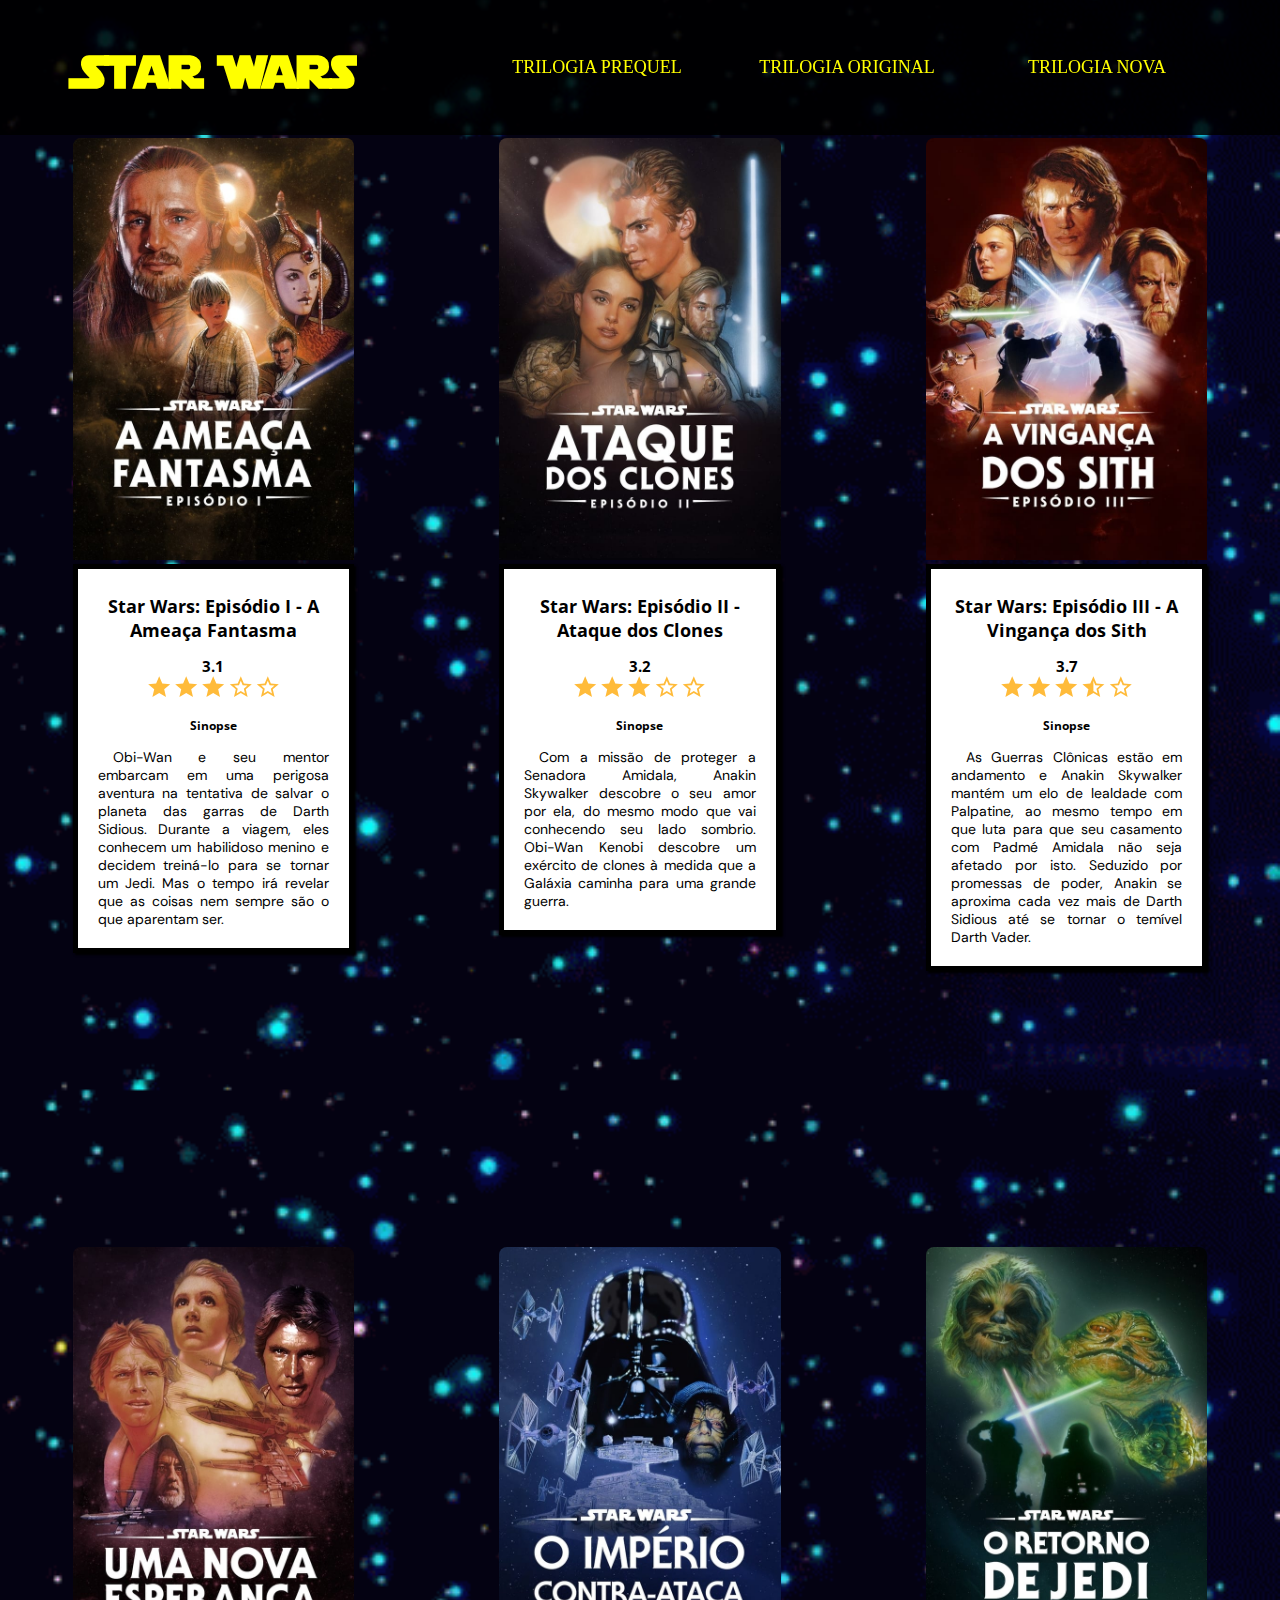
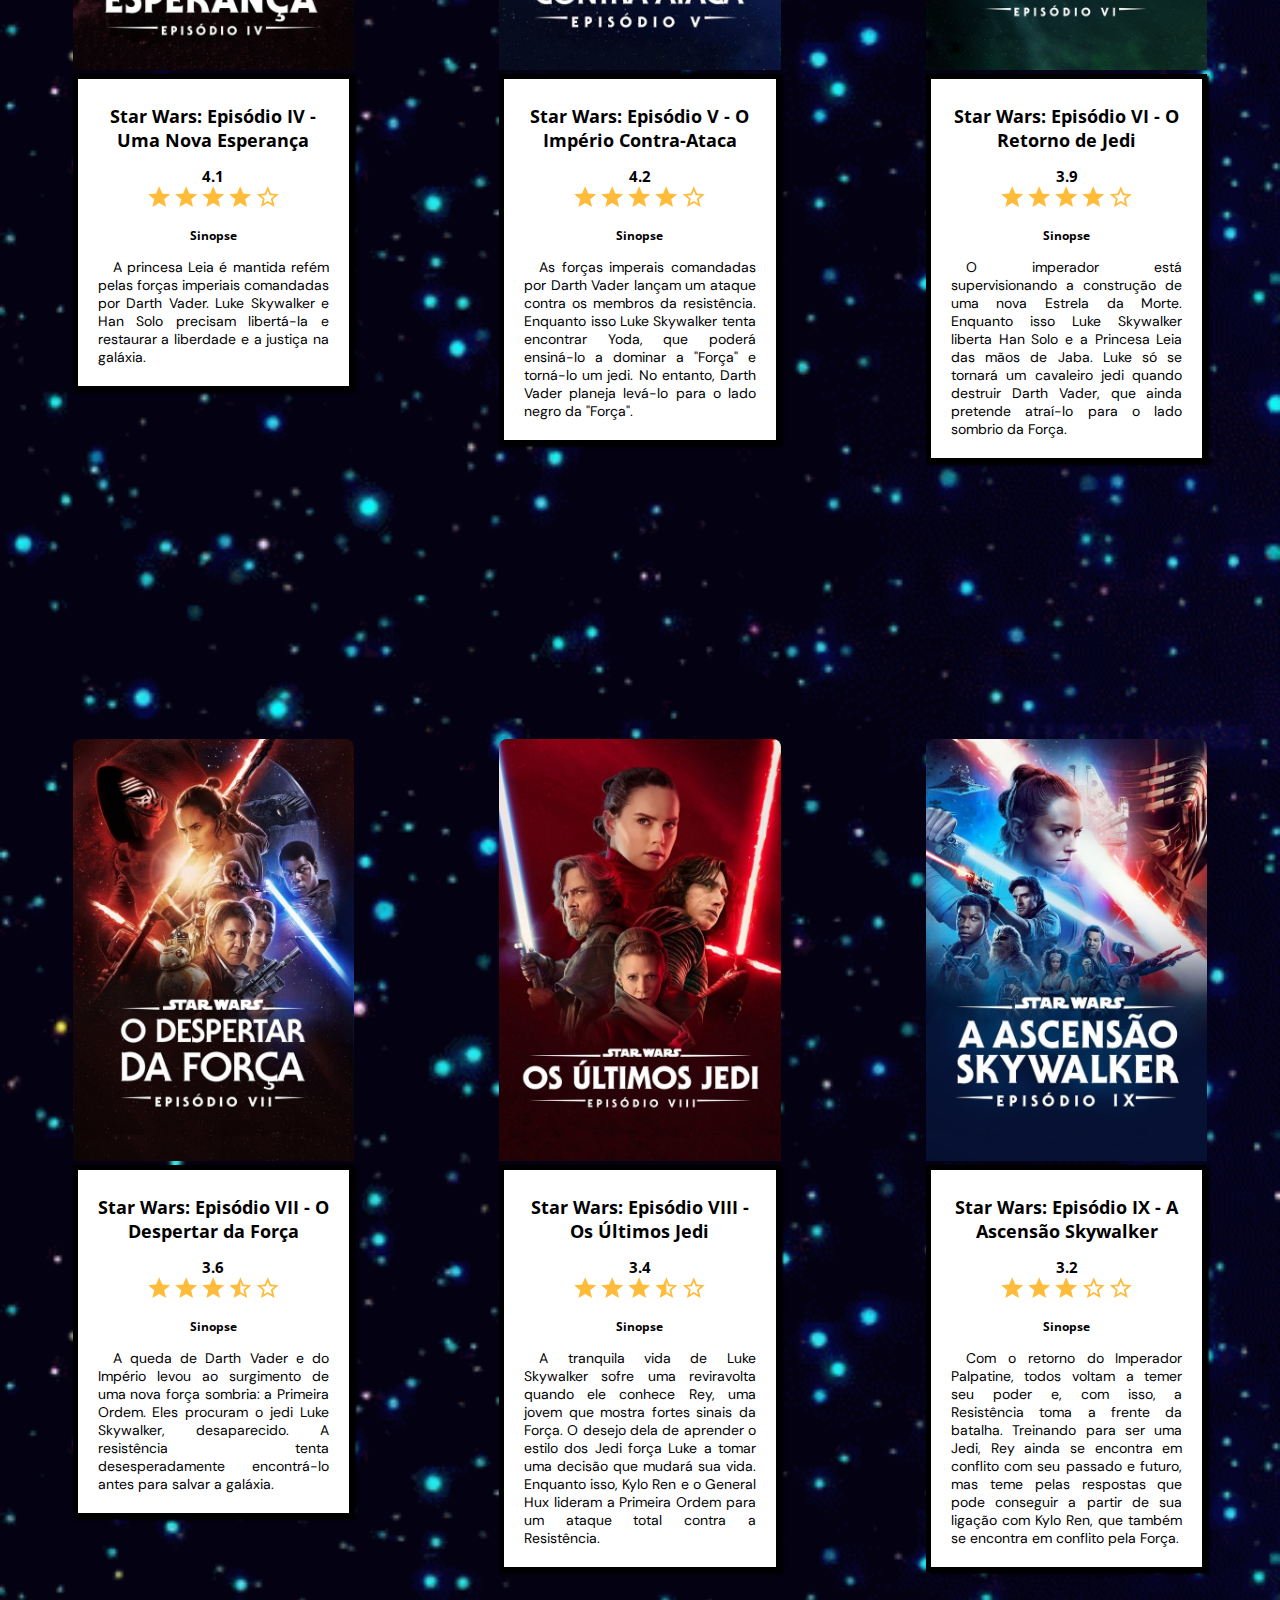
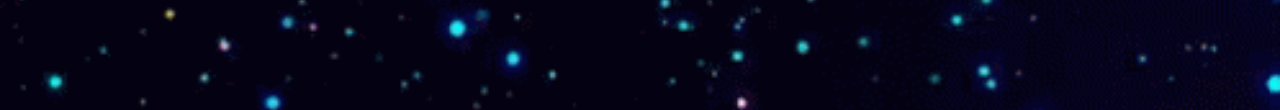
<file: index.html>
<!DOCTYPE html>
<html lang="pt-br">
  <head>
    <meta charset="UTF-8" />
    <meta http-equiv="X-UA-Compatible" content="IE=edge" />
    <meta name="viewport" content="width=device-width, initial-scale=1.0" />
    <title>Star Wars</title>
    <link rel="stylesheet" href="css/style.css">
    <link rel="stylesheet" href="css/responsivo.css">
  </head>
  <body>
    <header>
        <div>
            <h1>Star Wars</h1>
            <nav>
              <ul>
                <li><a href="#prequel-trilogy">Trilogia Prequel</a></li>
                <li><a href="#original-trilogy">Trilogia Original</a></li>
                <li><a href="#new-trilogy">Trilogia Nova</a></li>
              </ul>
            </nav>
        </div>
      </div>
    </header>
    <main id="container">
        <section id="prequel-trilogy">
            <article id="star-wars-1">
              <div class="movie-card">
                <a href="https://www.youtube.com/watch?v=bHFtOzvRHEk" target="_blank"><img src="img/star-wars-1.jpg" alt="Pôster do Star Wars 1" /></a>
                <div class="movie-card-description">
                  <h3>Star Wars: Episódio I - A Ameaça Fantasma</h3>
                  <div class="movie-card-description-bottom">
                    <h4>3.1</h4>
                    <div>
                      <img src="img/star-full.svg" alt="" />
                      <img src="img/star-full.svg" alt="" />
                      <img src="img/star-full.svg" alt="" />
                      <img src="img/star-empty.svg" alt="" />
                      <img src="img/star-empty.svg" alt="" />
                    </div>
                    <h5>Sinopse</h5>
                    <p>
                      Obi-Wan e seu mentor embarcam em uma perigosa aventura na tentativa de salvar o planeta das garras de Darth Sidious. Durante a viagem, eles conhecem um habilidoso menino e decidem treiná-lo para se tornar um Jedi. Mas o tempo irá revelar que as coisas nem sempre são o que aparentam ser.
                    </p>
                  </div>
                </div>
              </div>
            </article>
            <article id="star-wars-2">
              <div class="movie-card">
                <a href="https://www.youtube.com/watch?v=P1IZVrHW7Cs" target="_blank"><img src="img/star-wars-2.jpg" alt="Pôster do Star Wars 2" /></a>
                <div class="movie-card-description">
                  <h3>Star Wars: Episódio II - Ataque dos Clones</h3>
                  <div class="movie-card-description-bottom">
                    <h4>3.2</h4>
                    <div>
                      <img src="img/star-full.svg" alt="" />
                      <img src="img/star-full.svg" alt="" />
                      <img src="img/star-full.svg" alt="" />
                      <img src="img/star-empty.svg" alt="" />
                      <img src="img/star-empty.svg" alt="" />
                    </div>
                    <h5>Sinopse</h5>
                    <p>
                      Com a missão de proteger a Senadora Amidala, Anakin Skywalker
                      descobre o seu amor por ela, do mesmo modo que vai conhecendo
                      seu lado sombrio. Obi-Wan Kenobi descobre um exército de clones
                      à medida que a Galáxia caminha para uma grande guerra.
                    </p>
                  </div>
                </div>
              </div>
            </article>
            <article id="star-wars-3">
              <div class="movie-card">
                <a href="https://www.youtube.com/watch?v=AYI792USOMY" target="_blank"><img src="img/star-wars-3.jpg" alt="Pôster do Star Wars 3" /></a>
                <div class="movie-card-description">
                  <h3>Star Wars: Episódio III - A Vingança dos Sith</h3>
                  <div class="movie-card-description-bottom">
                    <h4>3.7</h4>
                    <div>
                      <img src="img/star-full.svg" alt="" />
                      <img src="img/star-full.svg" alt="" />
                      <img src="img/star-full.svg" alt="" />
                      <img src="img/star-half.svg" alt="" />
                      <img src="img/star-empty.svg" alt="" />
                    </div>
                    <h5>Sinopse</h5>
                    <p>
                      As Guerras Clônicas estão em andamento e Anakin Skywalker
                      mantém um elo de lealdade com Palpatine, ao mesmo tempo em que
                      luta para que seu casamento com Padmé Amidala não seja afetado
                      por isto. Seduzido por promessas de poder, Anakin se
                      aproxima cada vez mais de Darth Sidious até se tornar o temível
                      Darth Vader.
                    </p>
                  </div>
                </div>
              </div>
            </article>
        </section>
        <section id="original-trilogy">
            <article id="star-wars-4">
              <div class="movie-card">
                <a href="https://www.youtube.com/watch?v=Po1Z_X0FpzY" target="_blank"><img src="img/star-wars-4.jpg" alt="Pôster do Star Wars 4" /></a>
                <div class="movie-card-description">
                  <h3>Star Wars: Episódio IV - Uma Nova Esperança</h3>
                  <div class="movie-card-description-bottom">
                    <h4>4.1</h4>
                    <div>
                      <img src="img/star-full.svg" alt="" />
                      <img src="img/star-full.svg" alt="" />
                      <img src="img/star-full.svg" alt="" />
                      <img src="img/star-full.svg" alt="" />
                      <img src="img/star-empty.svg" alt="" />
                    </div>
                    <h5>Sinopse</h5>
                    <p>
                      A princesa Leia é mantida refém pelas forças imperiais
                      comandadas por Darth Vader. Luke Skywalker e Han Solo precisam
                      libertá-la e restaurar a liberdade e a justiça na galáxia.
                    </p>
                  </div>
                </div>
              </div>
            </article>
            <article id="star-wars-5">
              <div class="movie-card">
                <a href="https://www.youtube.com/watch?v=Y34C-ZPoWVQ" target="_blank"><img src="img/star-wars-5.jpg" alt="Pôster do Star Wars 5" /></a>
                <div class="movie-card-description">
                  <h3>Star Wars: Episódio V - O Império Contra-Ataca</h3>
                  <div class="movie-card-description-bottom">
                    <h4>4.2</h4>
                    <div>
                      <img src="img/star-full.svg" alt="" />
                      <img src="img/star-full.svg" alt="" />
                      <img src="img/star-full.svg" alt="" />
                      <img src="img/star-full.svg" alt="" />
                      <img src="img/star-empty.svg" alt="" />
                    </div>
                    <h5>Sinopse</h5>
                    <p>
                      As forças imperais comandadas por Darth Vader lançam um ataque
                      contra os membros da resistência.
                      Enquanto isso Luke Skywalker tenta encontrar Yoda, que
                      poderá ensiná-lo a dominar a "Força" e torná-lo um
                      jedi. No entanto, Darth Vader planeja levá-lo para o lado negro
                      da "Força".
                    </p>
                  </div>
                </div>
              </div>
            </article>
            <article id="star-wars-6">
              <div class="movie-card">
                <a href="https://www.youtube.com/watch?v=T0_ttlBLd9g" target="_blank"><img src="img/star-wars-6.jpg" alt="Pôster do Star Wars 6" /></a>
                <div class="movie-card-description">
                  <h3>Star Wars: Episódio VI - O Retorno de Jedi</h3>
                  <div class="movie-card-description-bottom">
                    <h4>3.9</h4>
                    <div>
                      <img src="img/star-full.svg" alt="" />
                      <img src="img/star-full.svg" alt="" />
                      <img src="img/star-full.svg" alt="" />
                      <img src="img/star-full.svg" alt="" />
                      <img src="img/star-empty.svg" alt="" />
                    </div>
                    <h5>Sinopse</h5>
                    <p>
                      O imperador está supervisionando a construção de uma nova
                      Estrela da Morte. Enquanto isso Luke Skywalker liberta Han Solo
                      e a Princesa Leia das mãos de Jaba. Luke só se tornará um
                      cavaleiro jedi quando destruir Darth Vader, que ainda pretende
                      atraí-lo para o lado sombrio da Força.
                    </p>
                  </div>
                </div>
              </div>
            </article>
        </section>
        <section id="new-trilogy">
            <article id="star-wars-7">
              <div class="movie-card">
                <a href="https://www.youtube.com/watch?v=4r0287tUEgk" target="_blank"><img src="img/star-wars-7.jpg" alt="Pôster do Star Wars 7" /></a>
                <div class="movie-card-description">
                  <h3>Star Wars: Episódio VII - O Despertar da Força</h3>
                  <div class="movie-card-description-bottom">
                    <h4>3.6</h4>
                    <div>
                      <img src="img/star-full.svg" alt="" />
                      <img src="img/star-full.svg" alt="" />
                      <img src="img/star-full.svg" alt="" />
                      <img src="img/star-half.svg" alt="" />
                      <img src="img/star-empty.svg" alt="" />
                    </div>
                    <h5>Sinopse</h5>
                    <p>
                      A queda de Darth Vader e do Império levou ao surgimento de uma
                      nova força sombria: a Primeira Ordem. Eles procuram o jedi Luke
                      Skywalker, desaparecido. A resistência tenta desesperadamente
                      encontrá-lo antes para salvar a galáxia.
                    </p>
                  </div>
                </div>
              </div>
            </article>
            <article id="star-wars-8">
              <div class="movie-card">
                <a href="https://www.youtube.com/watch?v=7Ieigpxyrgo" target="_blank"><img src="img/star-wars-8.jpg" alt="Pôster do Star Wars 8" /></a>
                <div class="movie-card-description">
                  <h3>Star Wars: Episódio VIII - Os Últimos Jedi</h3>
                  <div class="movie-card-description-bottom">
                    <h4>3.4</h4>
                    <div>
                      <img src="img/star-full.svg" alt="" />
                      <img src="img/star-full.svg" alt="" />
                      <img src="img/star-full.svg" alt="" />
                      <img src="img/star-half.svg" alt="" />
                      <img src="img/star-empty.svg" alt="" />
                    </div>
                    <h5>Sinopse</h5>
                    <p>
                      A tranquila vida de Luke Skywalker sofre uma
                      reviravolta quando ele conhece Rey, uma jovem que mostra fortes
                      sinais da Força. O desejo dela de aprender o estilo dos Jedi
                      força Luke a tomar uma decisão que mudará sua vida.
                      Enquanto isso, Kylo Ren e o General Hux lideram a Primeira Ordem
                      para um ataque total contra a Resistência.
                    </p>
                  </div>
                </div>
              </div>
            </article>
            <article id="star-wars-9">
              <div class="movie-card">
                <a href="https://www.youtube.com/watch?v=eQb14h6aL-M" target="_blank"><img src="img/star-wars-9.jpg" alt="Pôster do Star Wars 9" /></a>
                <div class="movie-card-description">
                  <h3>Star Wars: Episódio IX - A Ascensão Skywalker</h3>
                  <div class="movie-card-description-bottom">
                    <h4>3.2</h4>
                    <div>
                      <img src="img/star-full.svg" alt="" />
                      <img src="img/star-full.svg" alt="" />
                      <img src="img/star-full.svg" alt="" />
                      <img src="img/star-empty.svg" alt="" />
                      <img src="img/star-empty.svg" alt="" />
                    </div>
                    <h5>Sinopse</h5>
                    <p>
                      Com o retorno do Imperador Palpatine, todos voltam a temer seu
                      poder e, com isso, a Resistência toma a frente da batalha. Treinando para ser uma
                      Jedi, Rey ainda se encontra em conflito com seu
                      passado e futuro, mas teme pelas respostas que pode conseguir a
                      partir de sua ligação com Kylo Ren, que
                      também se encontra em conflito pela Força.
                    </p>
                  </div>
                </div>
              </div>
            </article>
        </section>
    </main>
  </body>
</html>
</file>
<file: css/style.css>
@import url('https://fonts.googleapis.com/css2?family=DM+Sans:wght@400;700&family=Merriweather:wght@300&family=Montserrat:wght@200&family=Open+Sans:ital,wght@0,400;0,700;1,300&family=Passion+One&family=Poppins:ital,wght@0,300;1,100&family=Roboto:wght@100&family=Rubik:wght@300&family=Slackey&family=Sriracha&family=Titillium+Web:wght@200&family=Ubuntu:wght@300&family=Work+Sans:ital,wght@0,100;0,200;0,300;0,400;0,500;0,600;0,700;0,800;0,900;1,100;1,200;1,300;1,400;1,500;1,600;1,700;1,800;1,900&display=swap');


:root {

    --cor-preta-meio-transparente: rgba(0, 0, 0, 0.865);
    --cor-cinza-meio-transparente:  rgba(255,255,255, 0.15);
    --cor-amarela: yellow;

    font-size: 62.5%;
}

@font-face {
    font-family: 'Star-Wars';
    src: url(../font/Starjedi.ttf);
}

* {
    margin: 0;
    padding: 0;
    box-sizing: border-box;
}

html, body {
    width: 100%;
    height: 100%;
}

body {
    background-image: url(../img/galaxy-stars.gif);
    
    background-position: center center;
    background-size: cover;
 
    
    
    font-size: 1.6rem;

    text-align: center;


}



header {
    background-color: rgba(0, 0, 0, 0.865);
}


header div {
    background-color: rgba(0, 0, 0, 0.865);
    display: flex;
    position: fixed;
    height: 15vh;
    
   
    align-items: center;
    justify-content: space-between;

    width: 100%;
    
    padding: 10px 80px;

    margin: 0 auto;
}

header h1 {
    font-family: 'Star-Wars';
    font-size: 4.5rem;
    color: yellow;
}

header nav ul {
    display: flex;
    justify-content: space-between;
    align-items: center;

  
}

header nav {
    max-width: 65%;
}
  
header nav ul li {
    list-style: none;
    transition: all .5s;
    border-radius: 10px;
}
  
header nav ul li:hover {
    background: rgba(255,255,255, 0.15);
}

header nav ul li a {
    display: flex;
    justify-content: center;
    align-items: center;
    width: 250px;
    height: 70px;
    text-decoration: none;
    color: yellow;
    text-transform: uppercase;
    font-size: 1.8rem;
    
}

section {
    display: flex;
    width: 100%;
}

section article {
    margin: 138px auto;
    width: 22%;
}

.movie-card {
    width: 100%;
}

.movie-card a > img {
    width: 100%;
    border-radius: 8px 8px 0 0;
    transition: .3s ease-in-out;
}

.movie-card a > img:hover {
    border: yellow solid 5px;
    transform: scale(1.2);
}

.movie-card-description {
    font-family: 'Open Sans', sans-serif;
    font-size: 1.5rem;
    background-color: white;
    padding: 10px 20px 20px 20px;
    display: flex;
    flex-direction: column;
    align-items: center;
    justify-content: space-between;
    border: 5px solid black;
    box-shadow: 2px 2px 2px rgb(0, 0, 0);
    overflow: auto;
}

.movie-card-description h3 {
    margin-top: 15px;
    margin-bottom: 14px;
}

.movie-card-description h5 {
    margin-top: 15px;
    margin-bottom: 14px;
}

.movie-card-description-bottom  p {
    font-family: 'DM Sans', sans-serif;
    text-align: justify;
    font-size: 1.4rem;
    text-indent: 15px;
}
</file>
<file: css/responsivo.css>
@media (max-width: 1146px) {
    section {
        display: block;
    }
    header {
        position: absolute;
        top: 0;
        left: 0;
    }
    header div {
        display: block;
        height: 12vh;
        padding: 0;
    }
    header h1 {
        font-size: 6rem;
    }
    header nav {
        display: none;
    }

    section article {
        margin: 138px auto;
        width: 45%;
    }
    
    .movie-card-description p {
        font-size: 1.8rem;
    }
}

@media (max-width: 430px) {
    header div {
        height: 10vh;
    }
    header h1 {
        font-size: 4rem;
    }
    section article {
        margin: 138px auto;
        width: 75%;
    }
    .movie-card-description p {
        font-size: 1.4rem;
    }
}
</file>
